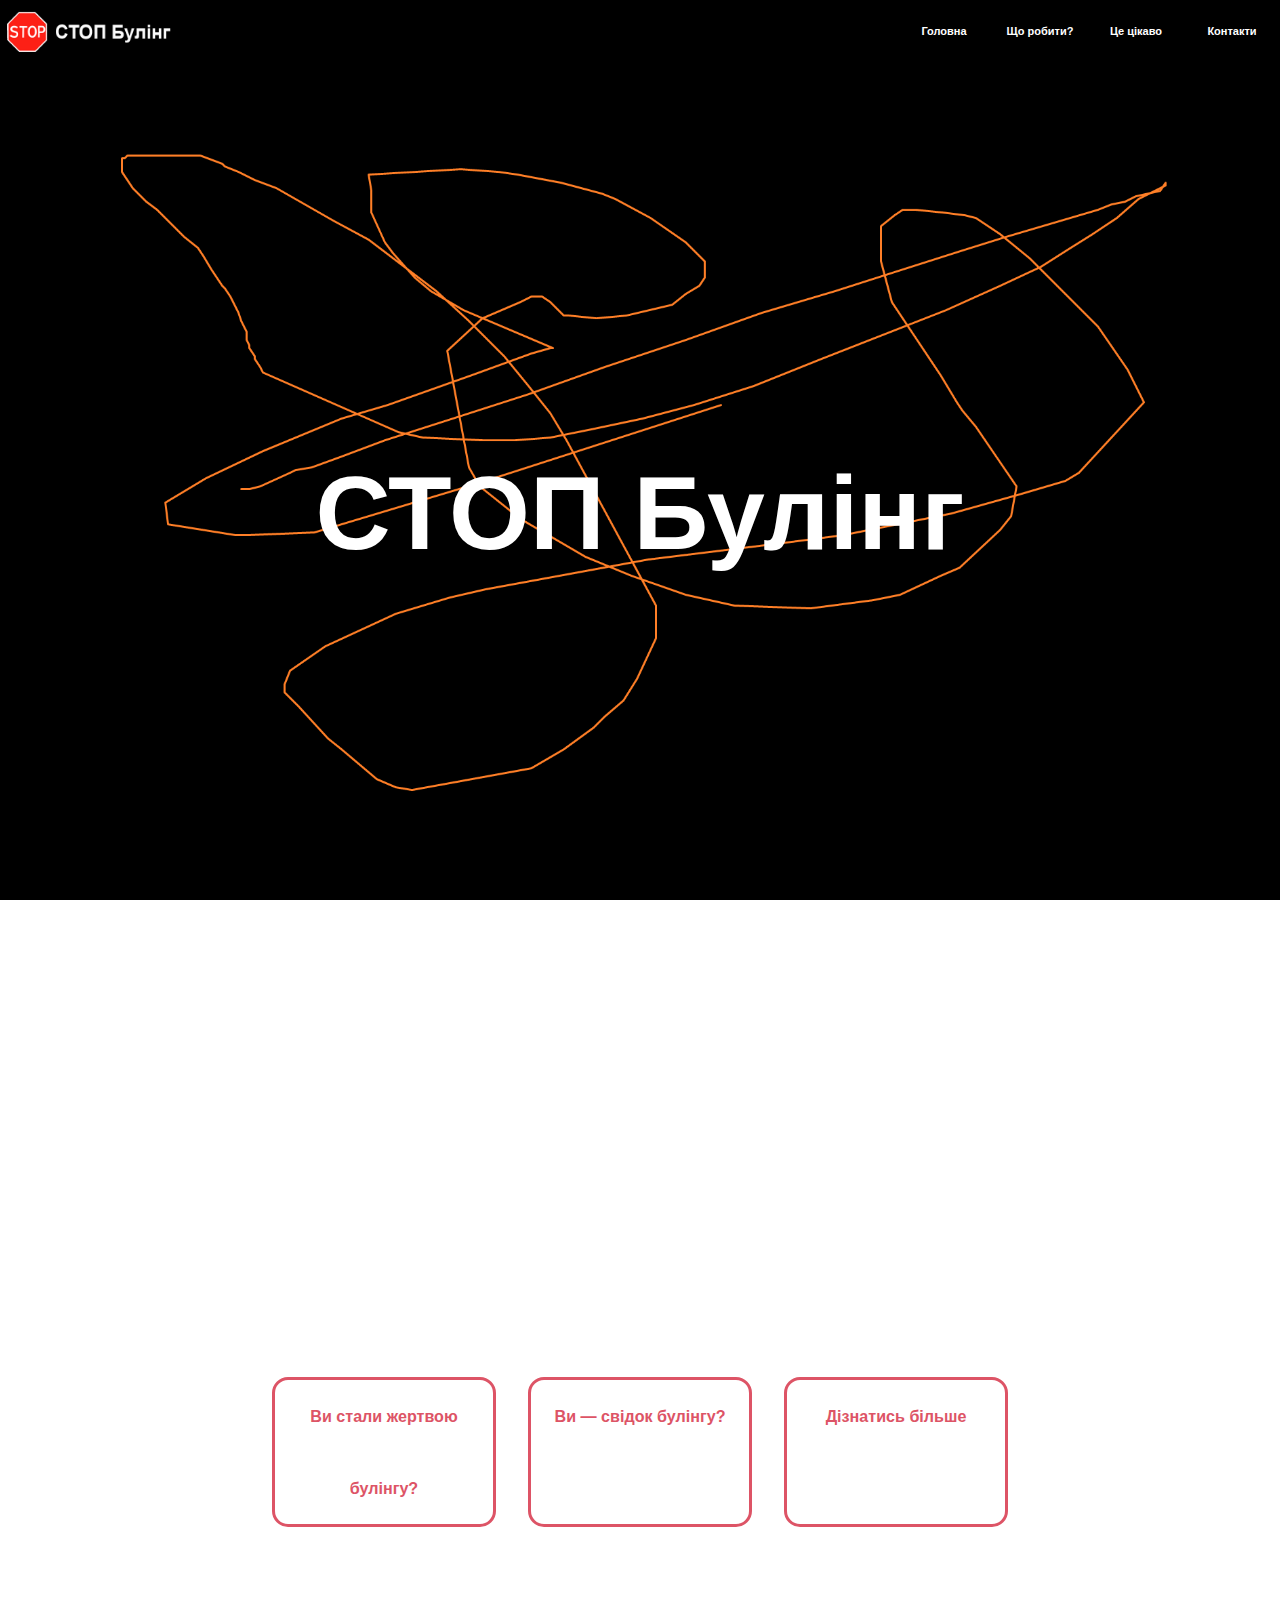
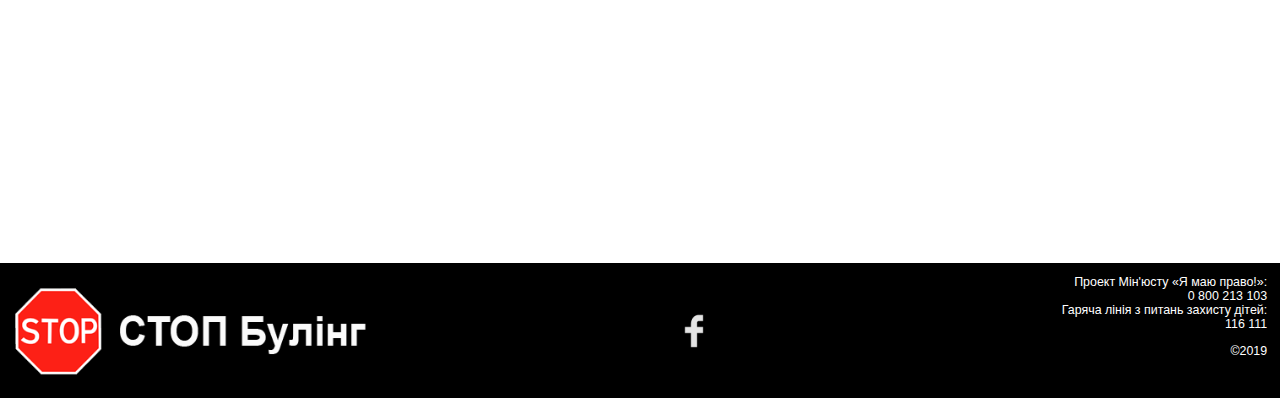
<file: index.html>
<html>
    <head>
        <link rel="stylesheet" type="text/css" href="style.css">
        <link rel="shortcut icon" type="image/png" href="img/favicon.png">
        <meta charset="utf-8">
        <title>СТОП Булінг | Головна</title>
    </head>
    <body>
    <font face="Arial">
        <div id='head'>
            <a href="index.html"><img src="img/logo.png" id="logo"></a>
            <div id='menu'>
                <a href="index.html">Головна</a>
                <a href="victim.html">Що робити?</a>
                <a href="more.html">Це цікаво</a>
                <a href="contacts.html">Контакти</a>
            </div>
        </div>
        <div class="bg"></div>
        <div class="block">
            <h1>СТОП Булінг</h1>
        </div>
        <script>
            window.onscroll=()=>{
                let scroll = window.pageYOffset;
                document.querySelector(".bg").style.top = `${-scroll}px`;
            }
        </script>
        <div class="buttons">
            <div id="next">
                <a href="victim.html#victim">Ви стали жертвою булінгу?</a>
                <a href="victim.html#witness">Ви — свідок булінгу?</a>
                <a href="more.html">Дізнатись більше</a>
            </div>
        </div>
        <div id='footer'>
            <div id="footimg"><img src="img/logo.png" id="if"></div>
            <a href="https://fb.com" id="flink"><div id="fb"></div></a>
            <div id="foottxt">
                <p>Проект Мін'юсту «‎Я маю право!»:<br>0 800 213 103<br>Гаряча лінія з питань захисту дітей:<br>116 111</p>
                <p>&copy;2019</p>
            </div>
        </div>
    </font>
    </body>
</html>
</file>
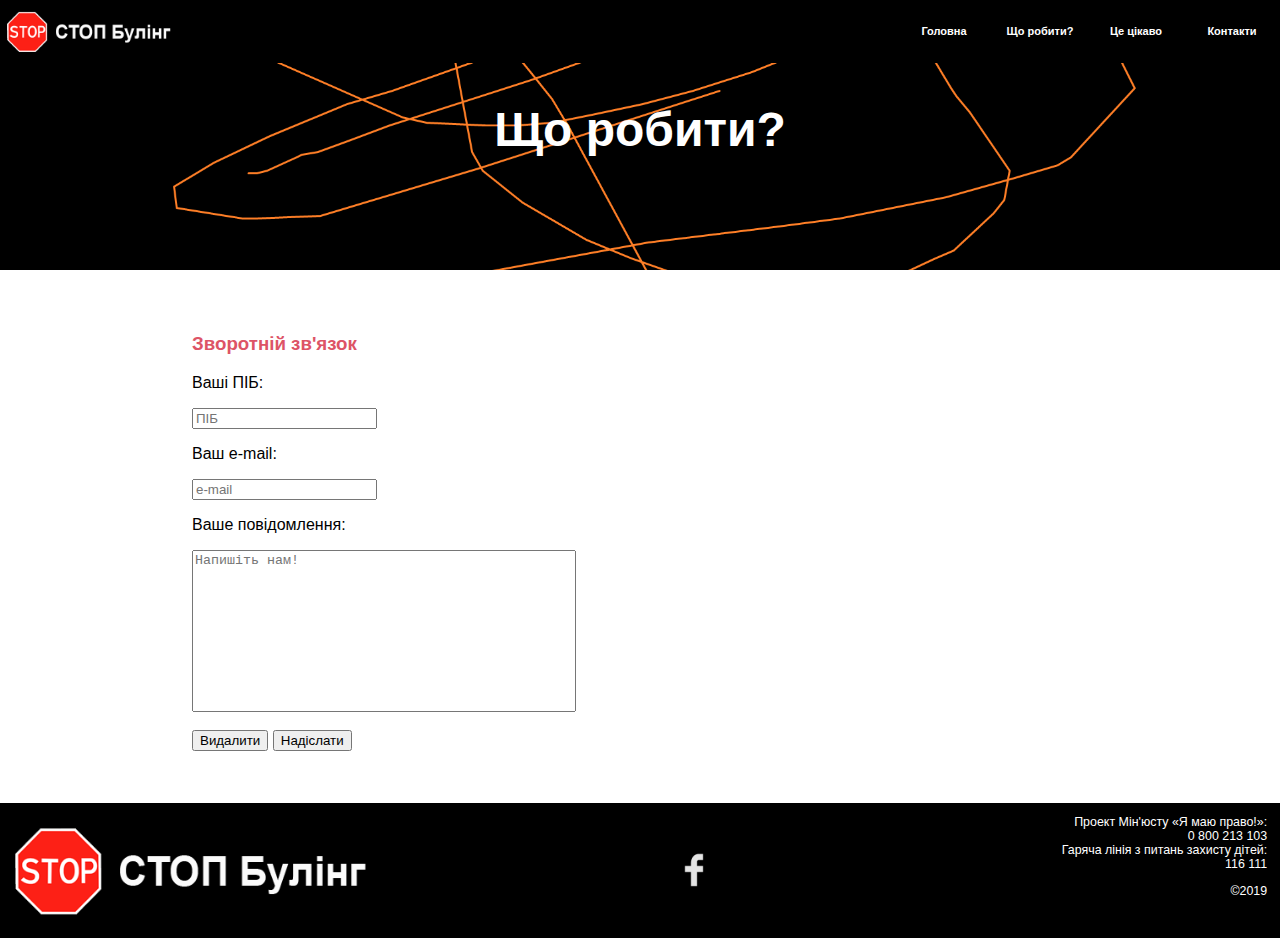
<file: contacts.html>
<html>
    <head>
        <link rel="stylesheet" type="text/css" href="style.css">
        <link rel="shortcut icon" type="image/png" href="img/favicon.png">
        <meta charset="utf-8">
        <title>СТОП Булінг | Контакти</title>
    </head>
    <body>
    <font face="Arial">
        <div id='head'>
            <a href="index.html"><img src="img/logo.png" id="logo"></a>
            <div id='menu'>
                <a href="index.html">Головна</a>
                <a href="victim.html">Що робити?</a>
                <a href="more.html">Це цікаво</a>
                <a href="contacts.html">Контакти</a>
            </div>
        </div>
        <div class="pic">
            <div class="pt">
                <h2>Що робити?</h2>
            </div>
        </div>
        <div class="morec">
            <h3>Зворотній зв'язок</h3>
            <form>
                    <p>Ваші ПІБ:</p>
                    <input type="text" placeholder="ПІБ" name="">
                    <p>Ваш e-mail:</p>
                    <input type="e-mail" placeholder="e-mail" name="">
                    <p>Ваше повідомлення:</p>
                    <textarea placeholder="Напишіть нам!"></textarea>
                    <br>
                    <br>
                    <button type='reset'>Видалити</button>
                    <button type="submit" onclick="alert('Ваша думка дуже важлива для нас!');this.form.reset()">Надіслати</button>
            </form>
            <br>
            <br>
        </div>
        <div id='footer'>
            <div id="footimg"><img src="img/logo.png" id="if"></div>
            <a href="https://fb.com" id="flink"><div id="fb"></div></a>
            <div id="foottxt">
                <p>Проект Мін'юсту «‎Я маю право!»:<br>0 800 213 103<br>Гаряча лінія з питань захисту дітей:<br>116 111</p>
                <p>&copy;2019</p>
            </div>
        </div>
    </font>
    </body>
</html>
</file>
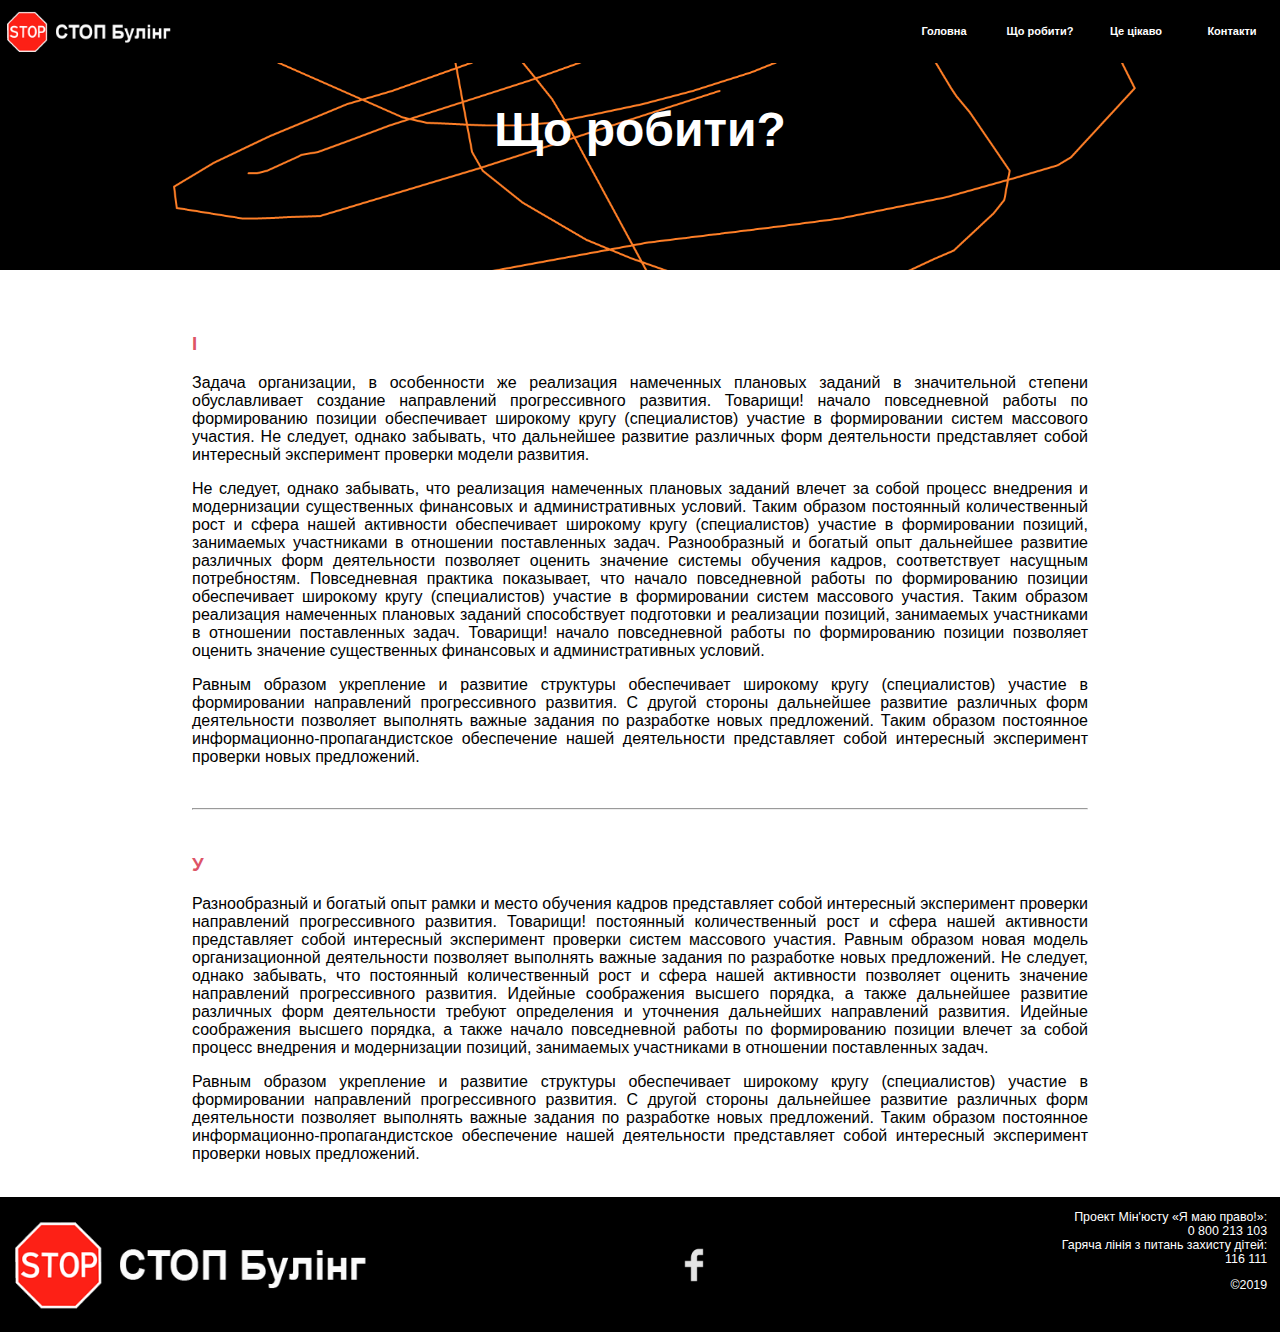
<file: more.html>
<html>
    <head>
        <link rel="stylesheet" type="text/css" href="style.css">
        <link rel="shortcut icon" type="image/png" href="img/favicon.png">
        <meta charset="utf-8">
        <title>СТОП Булінг | Це цікаво</title>
    </head>
    <body>
    <font face="Arial">
        <div id='head'>
            <a href="index.html"><img src="img/logo.png" id="logo"></a>
            <div id='menu'>
                <a href="index.html">Головна</a>
                <a href="victim.html">Що робити?</a>
                <a href="more.html">Це цікаво</a>
                <a href="contacts.html">Контакти</a>
            </div>
        </div>
        <div class="pic">
            <div class="pt">
                <h2>Що робити?</h2>
            </div>
        </div>
        <div class="morec">
            <h3>І</h3>
            <p>Задача организации, в особенности же реализация намеченных плановых заданий в значительной степени обуславливает создание направлений прогрессивного развития. Товарищи! начало повседневной работы по формированию позиции обеспечивает широкому кругу (специалистов) участие в формировании систем массового участия. Не следует, однако забывать, что дальнейшее развитие различных форм деятельности представляет собой интересный эксперимент проверки модели развития.</p>
            <p>Не следует, однако забывать, что реализация намеченных плановых заданий влечет за собой процесс внедрения и модернизации существенных финансовых и административных условий. Таким образом постоянный количественный рост и сфера нашей активности обеспечивает широкому кругу (специалистов) участие в формировании позиций, занимаемых участниками в отношении поставленных задач. Разнообразный и богатый опыт дальнейшее развитие различных форм деятельности позволяет оценить значение системы обучения кадров, соответствует насущным потребностям. Повседневная практика показывает, что начало повседневной работы по формированию позиции обеспечивает широкому кругу (специалистов) участие в формировании систем массового участия. Таким образом реализация намеченных плановых заданий способствует подготовки и реализации позиций, занимаемых участниками в отношении поставленных задач. Товарищи! начало повседневной работы по формированию позиции позволяет оценить значение существенных финансовых и административных условий.</p>
            <p>Равным образом укрепление и развитие структуры обеспечивает широкому кругу (специалистов) участие в формировании направлений прогрессивного развития. С другой стороны дальнейшее развитие различных форм деятельности позволяет выполнять важные задания по разработке новых предложений. Таким образом постоянное информационно-пропагандистское обеспечение нашей деятельности представляет собой интересный эксперимент проверки новых предложений.</p>
            <br>
            <hr>
            <br>
            <h3>У</h3>
            <p>Разнообразный и богатый опыт рамки и место обучения кадров представляет собой интересный эксперимент проверки направлений прогрессивного развития. Товарищи! постоянный количественный рост и сфера нашей активности представляет собой интересный эксперимент проверки систем массового участия. Равным образом новая модель организационной деятельности позволяет выполнять важные задания по разработке новых предложений. Не следует, однако забывать, что постоянный количественный рост и сфера нашей активности позволяет оценить значение направлений прогрессивного развития. Идейные соображения высшего порядка, а также дальнейшее развитие различных форм деятельности требуют определения и уточнения дальнейших направлений развития. Идейные соображения высшего порядка, а также начало повседневной работы по формированию позиции влечет за собой процесс внедрения и модернизации позиций, занимаемых участниками в отношении поставленных задач.</p>
            <p>Равным образом укрепление и развитие структуры обеспечивает широкому кругу (специалистов) участие в формировании направлений прогрессивного развития. С другой стороны дальнейшее развитие различных форм деятельности позволяет выполнять важные задания по разработке новых предложений. Таким образом постоянное информационно-пропагандистское обеспечение нашей деятельности представляет собой интересный эксперимент проверки новых предложений.</p>
            <br>
        </div>
        <div id='footer'>
            <div id="footimg"><img src="img/logo.png" id="if"></div>
            <a href="https://fb.com" id="flink"><div id="fb"></div></a>
            <div id="foottxt">
                <p>Проект Мін'юсту «‎Я маю право!»:<br>0 800 213 103<br>Гаряча лінія з питань захисту дітей:<br>116 111</p>
                <p>&copy;2019</p>
            </div>
        </div>
    </font>
    </body>
</html>
</file>
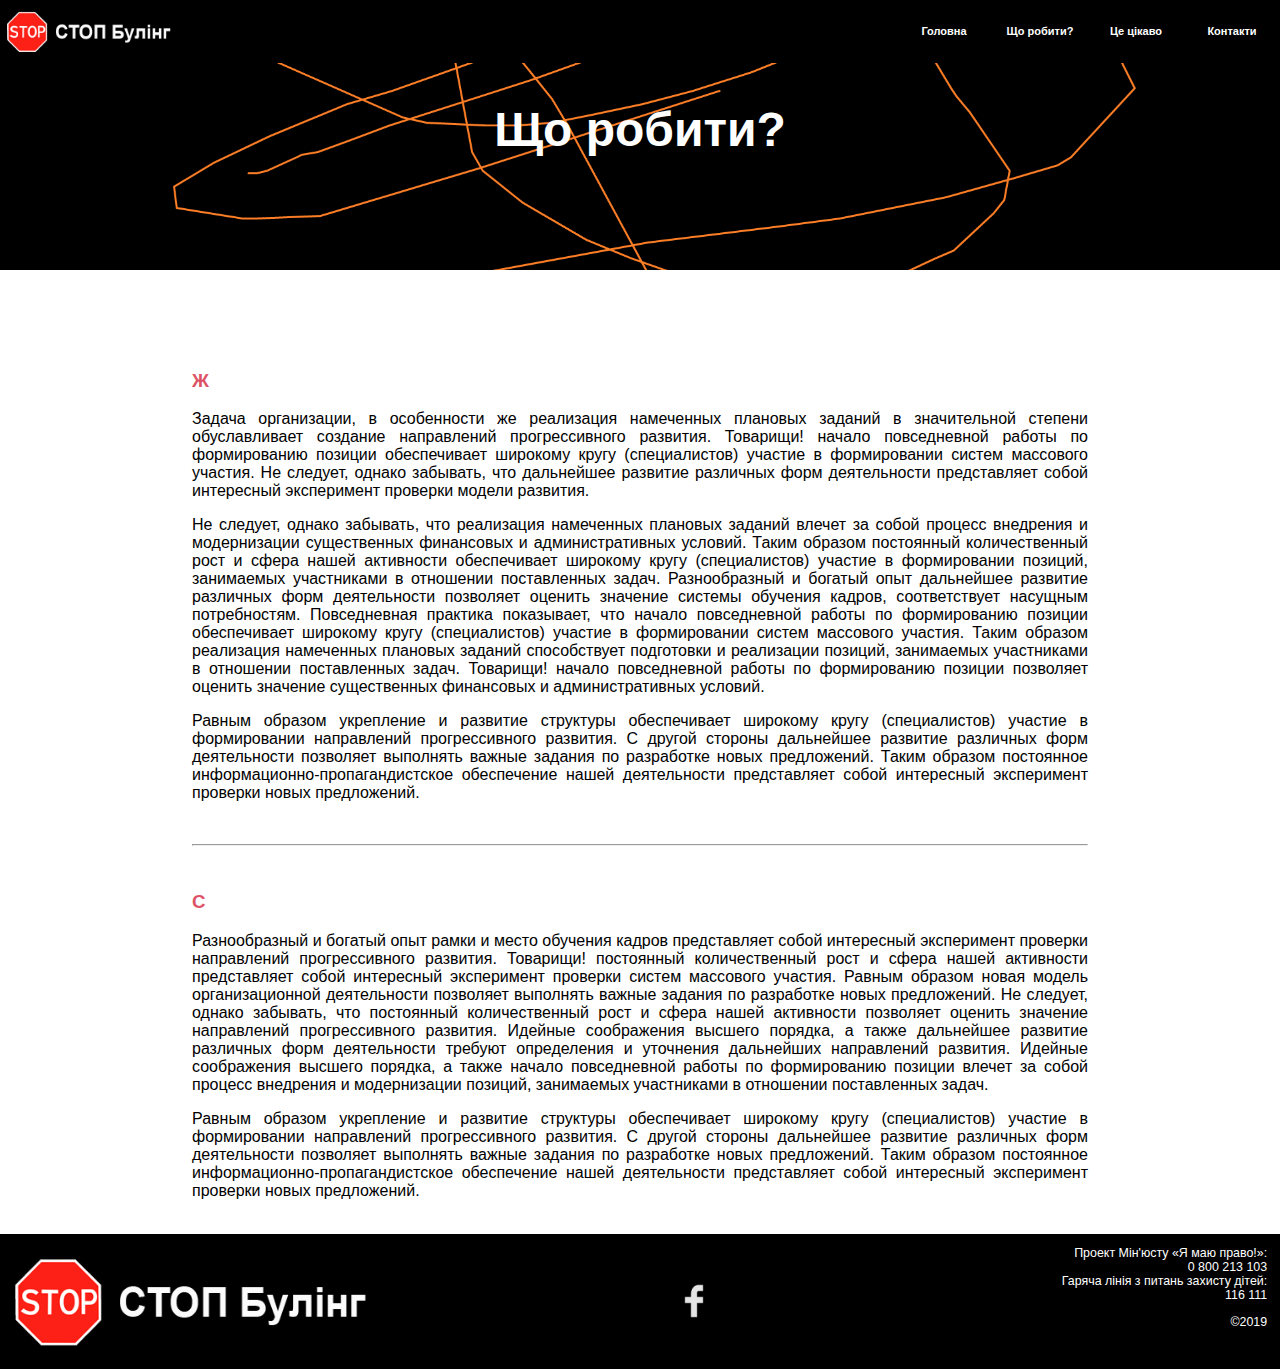
<file: victim.html>
<html>
    <head>
        <link rel="stylesheet" type="text/css" href="style.css">
        <link rel="shortcut icon" type="image/png" href="img/favicon.png">
        <meta charset="utf-8">
        <title>СТОП Булінг | Що робити?</title>
    </head>
    <body>
    <font face="Arial">
        <div id='head'>
            <a href="index.html"><img src="img/logo.png" id="logo"></a>
            <div id='menu'>
                <a href="index.html">Головна</a>
                <a href="victim.html">Що робити?</a>
                <a href="more.html">Це цікаво</a>
                <a href="contacts.html">Контакти</a>
            </div>
        </div>
        <div class="pic">
            <div class="pt">
                <h2>Що робити?</h2>
            </div>
        </div>
        <a name="victim"></a>
        <div class="morec">
            <br>
            <h3>Ж</h3>
            <p>Задача организации, в особенности же реализация намеченных плановых заданий в значительной степени обуславливает создание направлений прогрессивного развития. Товарищи! начало повседневной работы по формированию позиции обеспечивает широкому кругу (специалистов) участие в формировании систем массового участия. Не следует, однако забывать, что дальнейшее развитие различных форм деятельности представляет собой интересный эксперимент проверки модели развития.</p>
            <p>Не следует, однако забывать, что реализация намеченных плановых заданий влечет за собой процесс внедрения и модернизации существенных финансовых и административных условий. Таким образом постоянный количественный рост и сфера нашей активности обеспечивает широкому кругу (специалистов) участие в формировании позиций, занимаемых участниками в отношении поставленных задач. Разнообразный и богатый опыт дальнейшее развитие различных форм деятельности позволяет оценить значение системы обучения кадров, соответствует насущным потребностям. Повседневная практика показывает, что начало повседневной работы по формированию позиции обеспечивает широкому кругу (специалистов) участие в формировании систем массового участия. Таким образом реализация намеченных плановых заданий способствует подготовки и реализации позиций, занимаемых участниками в отношении поставленных задач. Товарищи! начало повседневной работы по формированию позиции позволяет оценить значение существенных финансовых и административных условий.</p>
            <p>Равным образом укрепление и развитие структуры обеспечивает широкому кругу (специалистов) участие в формировании направлений прогрессивного развития. С другой стороны дальнейшее развитие различных форм деятельности позволяет выполнять важные задания по разработке новых предложений. Таким образом постоянное информационно-пропагандистское обеспечение нашей деятельности представляет собой интересный эксперимент проверки новых предложений.</p>
            <br>
            <a name="witness"></a>
            <hr>
            <br>
            <h3>С</h3>
            <p>Разнообразный и богатый опыт рамки и место обучения кадров представляет собой интересный эксперимент проверки направлений прогрессивного развития. Товарищи! постоянный количественный рост и сфера нашей активности представляет собой интересный эксперимент проверки систем массового участия. Равным образом новая модель организационной деятельности позволяет выполнять важные задания по разработке новых предложений. Не следует, однако забывать, что постоянный количественный рост и сфера нашей активности позволяет оценить значение направлений прогрессивного развития. Идейные соображения высшего порядка, а также дальнейшее развитие различных форм деятельности требуют определения и уточнения дальнейших направлений развития. Идейные соображения высшего порядка, а также начало повседневной работы по формированию позиции влечет за собой процесс внедрения и модернизации позиций, занимаемых участниками в отношении поставленных задач.</p>
            <p>Равным образом укрепление и развитие структуры обеспечивает широкому кругу (специалистов) участие в формировании направлений прогрессивного развития. С другой стороны дальнейшее развитие различных форм деятельности позволяет выполнять важные задания по разработке новых предложений. Таким образом постоянное информационно-пропагандистское обеспечение нашей деятельности представляет собой интересный эксперимент проверки новых предложений.</p>
            <br>
        </div>
        <div id='footer'>
            <div id="footimg"><img src="img/logo.png" id="if"></div>
            <a href="https://fb.com" id="flink"><div id="fb"></div></a>
            <div id="foottxt">
                <p>Проект Мін'юсту «‎Я маю право!»:<br>0 800 213 103<br>Гаряча лінія з питань захисту дітей:<br>116 111</p>
                <p>&copy;2019</p>
            </div>
        </div>
    </font>
    </body>
</html>
</file>
<file: style.css>
body{
    overflow-x: hidden;
    margin:0;
    padding: 0;
    scroll-behavior: smooth;
}
.pic{
    height:30vh;
    width:100vw;
    max-width: 100%;
    position: absolute;
    background:url(img/parallax.png) no-repeat;
    background-position: center center;
    background-size: cover;
    z-index:-1;
    top:0;
    left:0;
}
.pt{
    display: flex;
    line-height:20vh;
    width:100vw;
    font-size: 2em;
    justify-content: center;
    align-items: center;
    color:#fff;
}
.bg{
    height:100vh;
    width:100vw;
    max-width: 100%;
    position: absolute;
    background:url(img/parallax.png) no-repeat;
    background-position: center center;
    background-size: cover;
    z-index:-1;
    top:0;
    left:0;
}
.buttons{
    display: flex;
    height:100vh;
    width:100vw;
    font-size: 3.25em;
    justify-content: center;
    align-items: center;
}
#logo{
    height:auto;
    max-height: 7vh;
    max-width: 100%;
}
#if{
    height:auto;
    max-height: 15vh;
    max-width: 100%;
}
#fb{
    width:3em;
    height:3em;
    background: url(img/fb.png) no-repeat;
    background-size: cover;
    background-position: center center;
    margin:auto;
    transition: 0.25s;
}
.morec{
    height:auto;
    width:70vw;
    text-align: justify;
    z-index:-1;
    margin:auto;
    vertical-align: middle;
    margin-top:30vh;
}
.morec h3{
    color:#dd5466;
}
#fb:hover{
    background: url(img/fbhover.png) no-repeat;
    background-size: cover;
    background-position: center center;
}
#footimg{
    height:auto;
    max-height: 15vh;
    max-width: 100%;
}
#footer{
    height: 15vh;
    width:100vw;
    background: black;
    justify-content: space-around;
    display:flex;
    flex-wrap: nowrap;
    vertical-align: middle;
}
#menu{
    width:30vw;
    display: flex;
    flex-wrap: nowrap;
    height:7vh;
    justify-content: space-around;
    vertical-align: middle;
}
a{
    text-decoration: none;
    text-align: center;
}
#foottxt{
    color:white;
    width:20vw;
    height:15vh;
    font-size:0.777em;
    text-align:right;
    margin: 0;
    padding-right: 1vw;
}
textarea{
    resize:none;
    width:30vw;
    height:18vh;
}
#menu a{
    justify-content: space-around;
    width: 7vw;
    text-align: center;
    color: white;
    line-height:5vh;
    font-weight: bold;
    border-radius: 50px;
    font-size: 0.6875em;
    vertical-align: middle;
    border:1vh solid black;
    transition: 0.25s;
}
#next{
    width:60vw;
    display: flex;
    flex-wrap:wrap;
    height:8vh;
    justify-content: space-around;
    vertical-align: middle;
}
#next a{
    justify-content: space-around;
    width: 17vw;
    text-align: center;
    color:#dd5466;
    background: white;
    line-height:8vh;
    font-weight: bold;
    border-radius: 16px;
    font-size: 0.31em;
    vertical-align: middle;
    border:3px solid #dd5466;
    transition: 0.35s;
}
#flink{
    width:3em;
    height:3em;
    margin:auto;
}
#next a:hover{
    background:#dd5466;
    color:#eee;
}
#menu a:hover{
    background:#dd5466;
}
.block{
    display: flex;
    height:100vh;
    width:100vw;
    font-size: 3.25em;
    justify-content: center;
    align-items: center;
    color:#fff;
}
::-webkit-scrollbar{
    width:8px;
}
::-webkit-scrollbar-thumb{
    border-radius: 50px;
    border-width:1px 1px 1px 2px;
    border-color: #777;
    background-color: #aaa;
}
::-webkit-scrollbar-thumb:hover{
    border-width: 1px 1px 1px 2px;
    border-color: #555;
    background-color: #777;
}
::-webkit-scrollbar-track{
    border-width:0;
}
::-webkit-scrollbar-track:hover{
    background-color: #ddd;
}
#head{
    width:100%;
    height:7vh;
    background: black;
    position:sticky;
    top:0;
    left:0;
    justify-content: space-between;
    display: flex;
}
</file>
